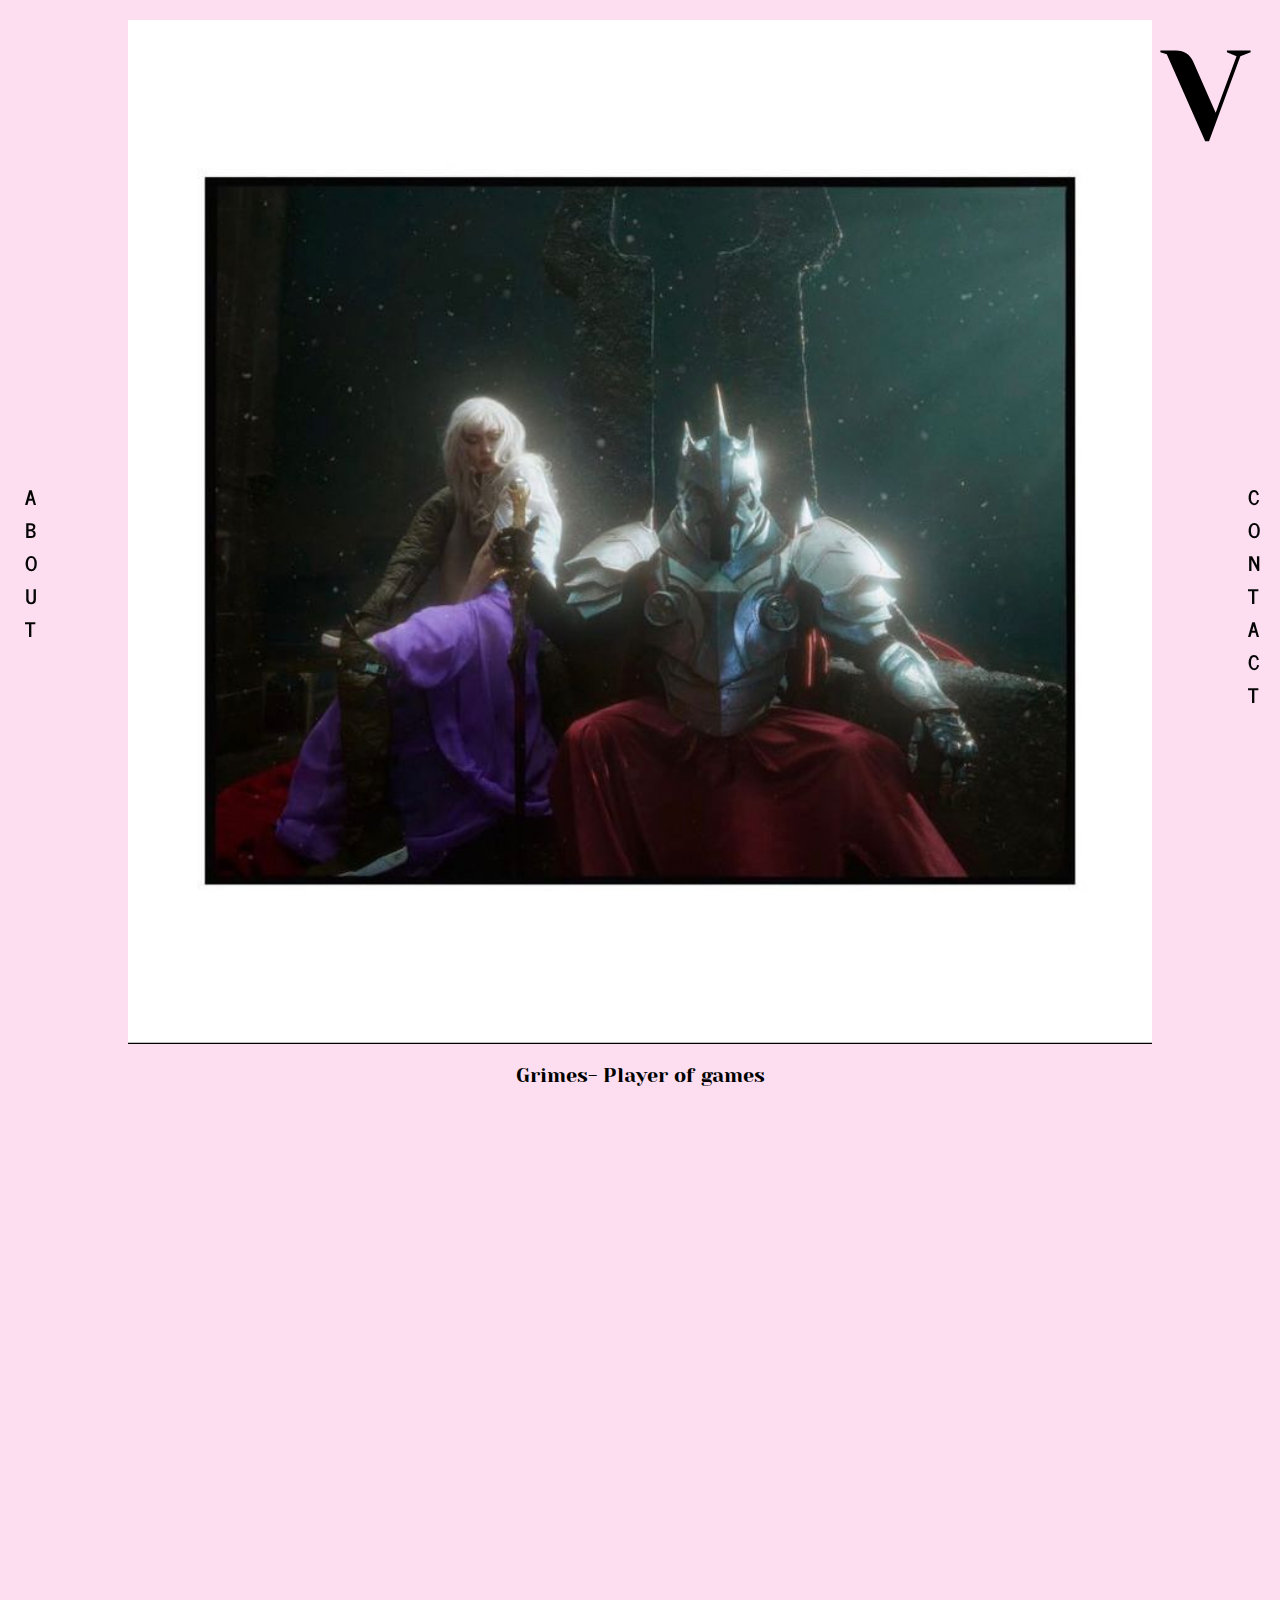
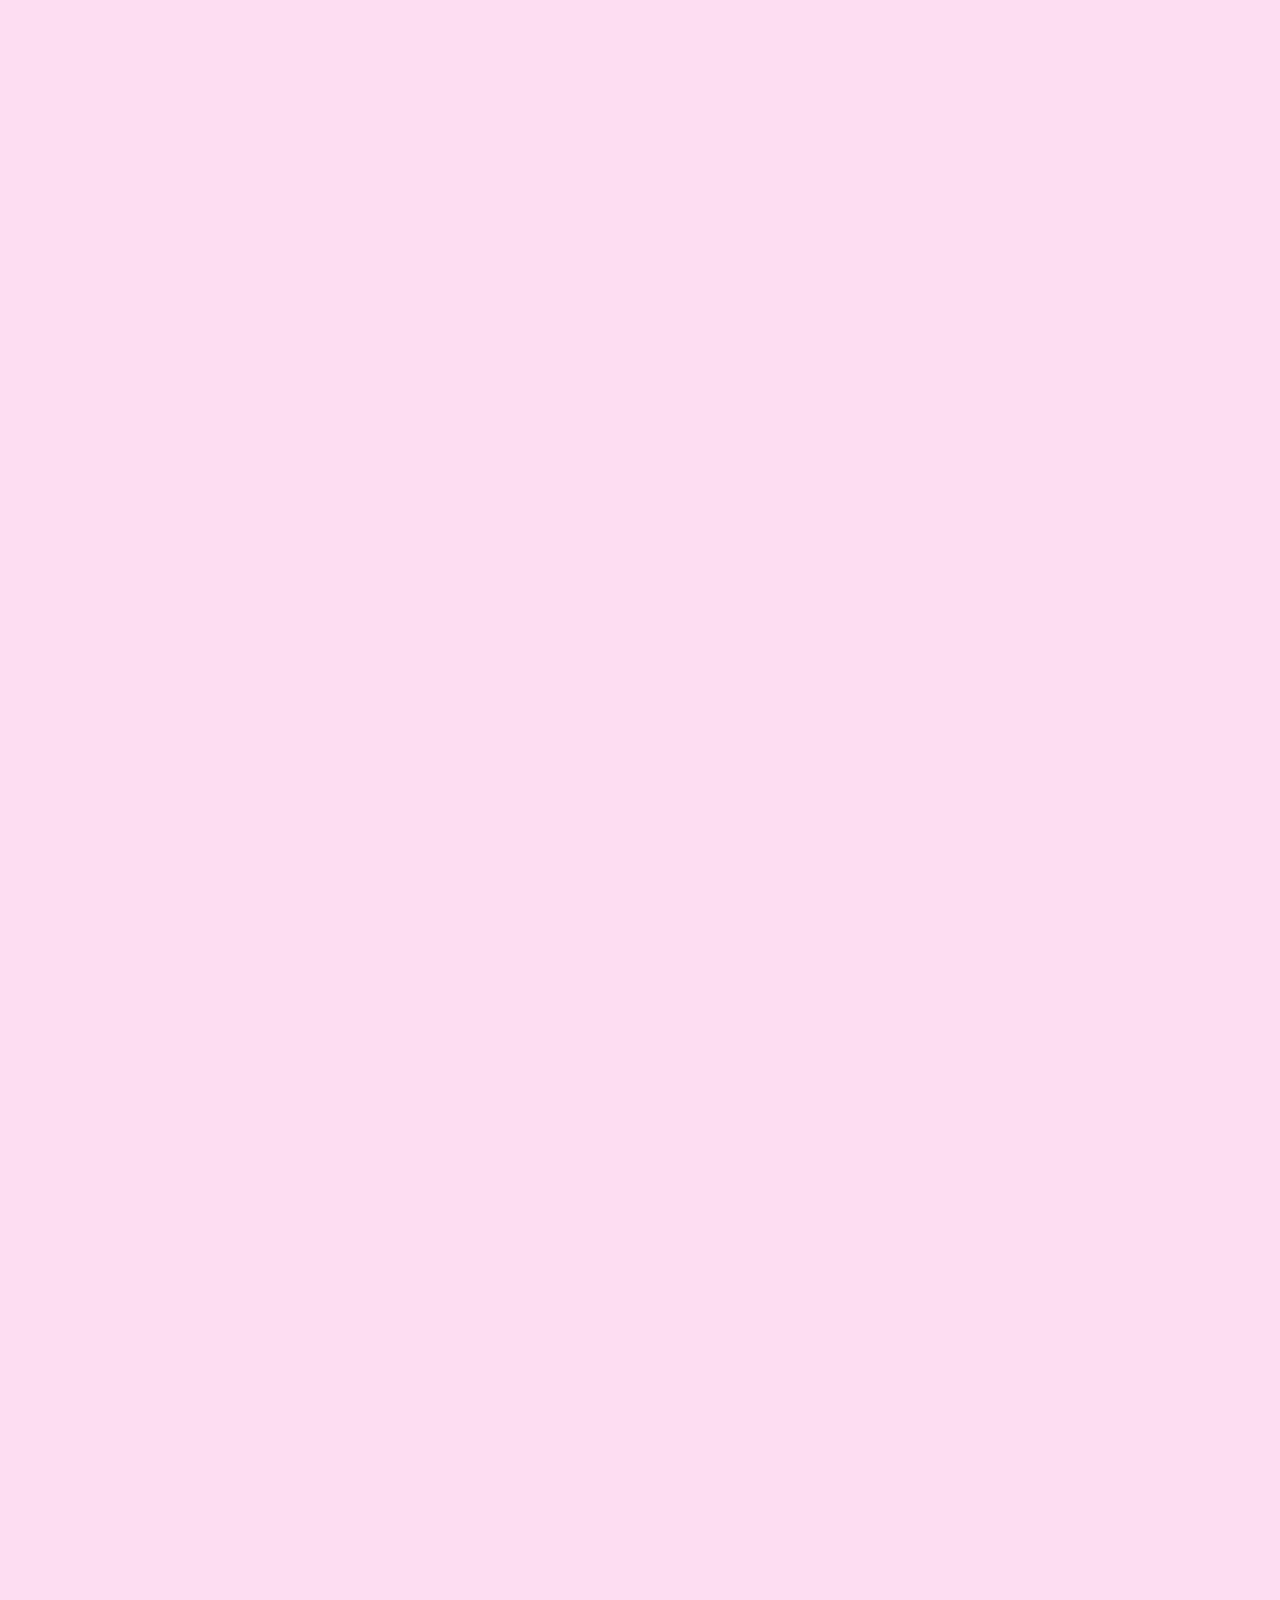
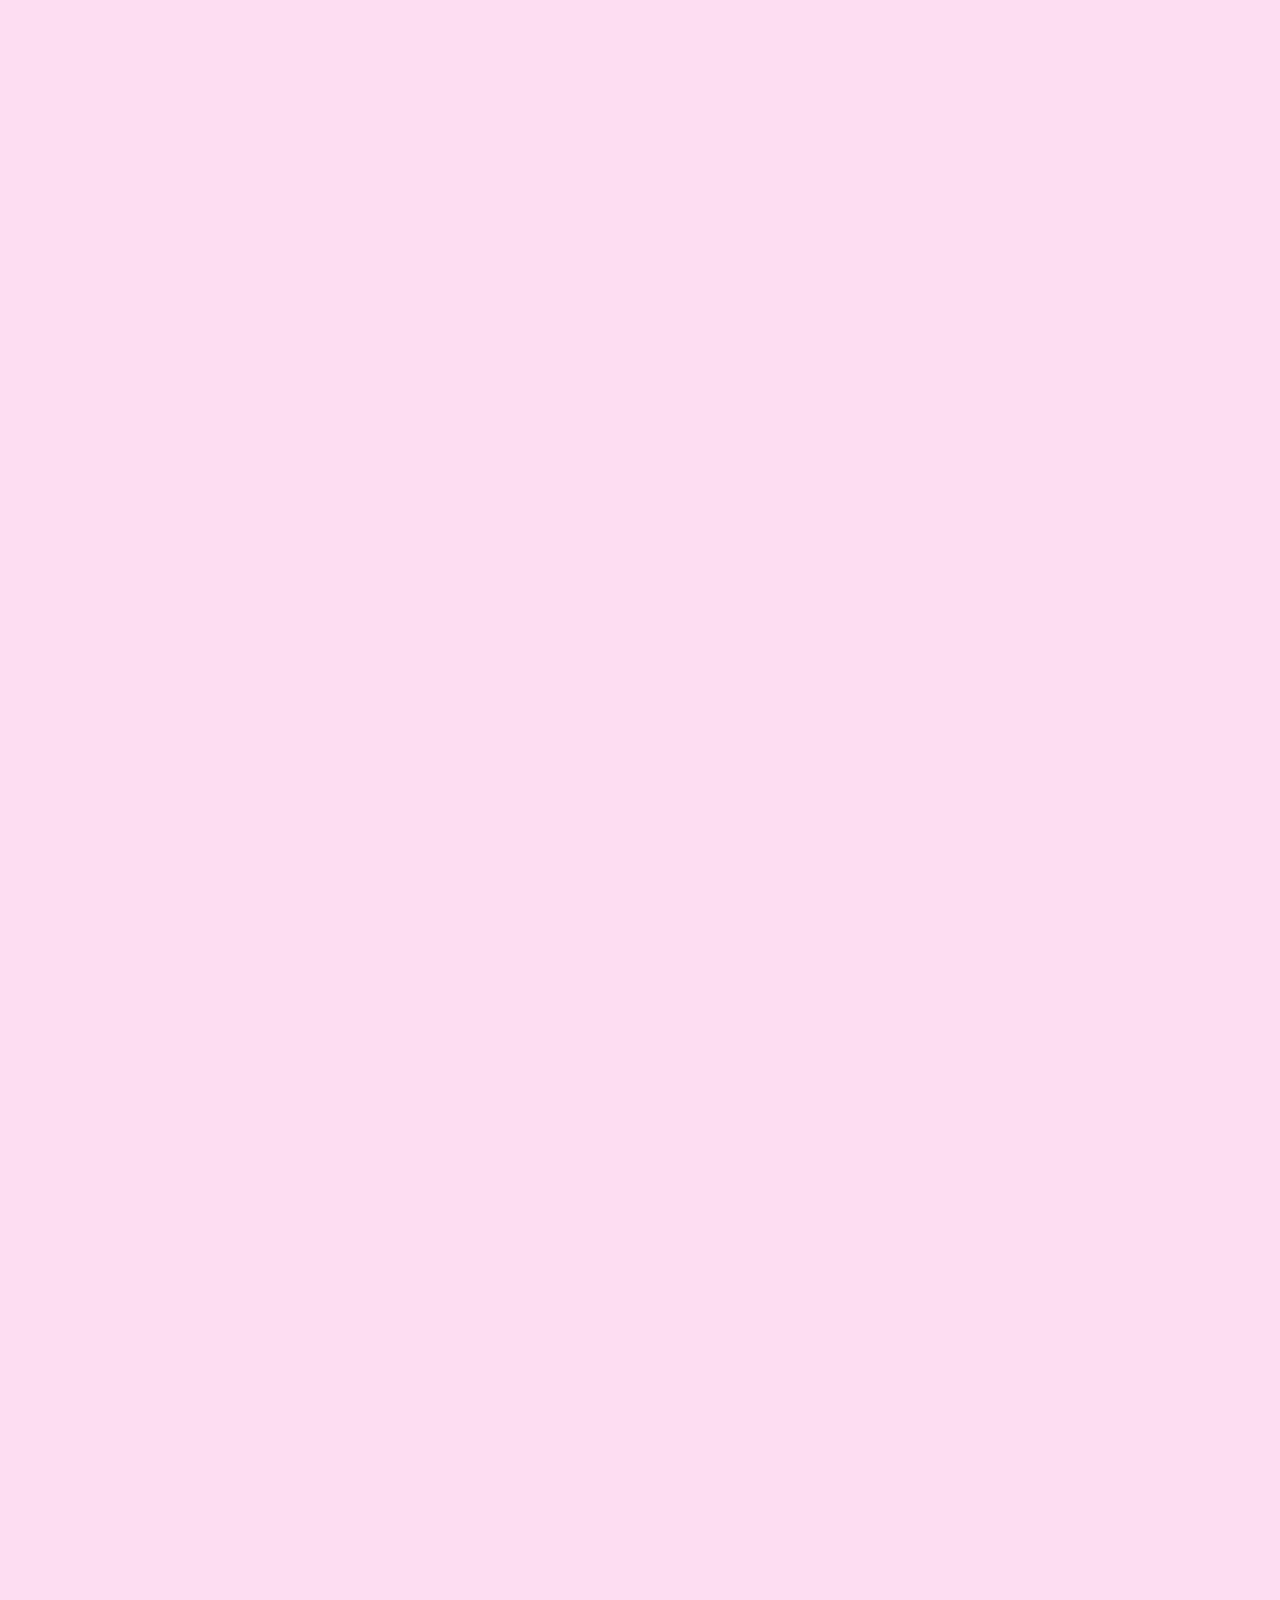
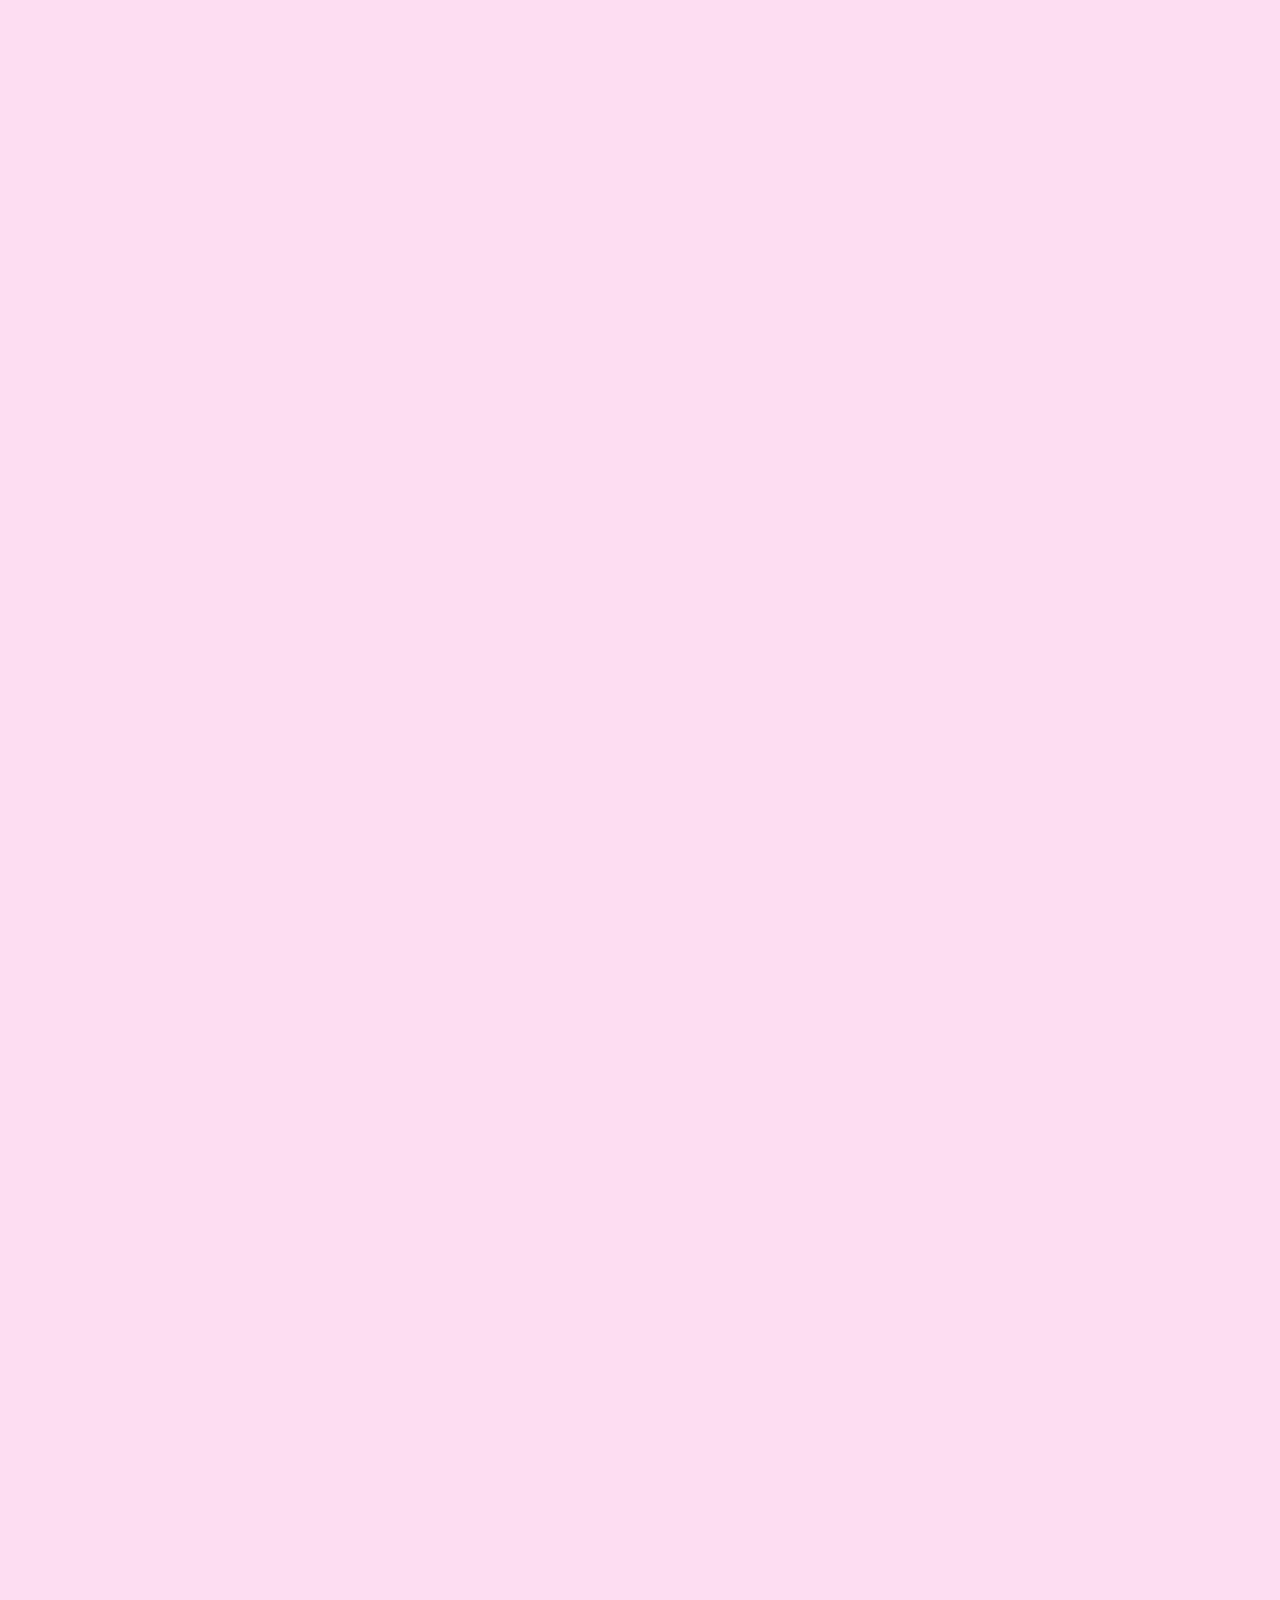
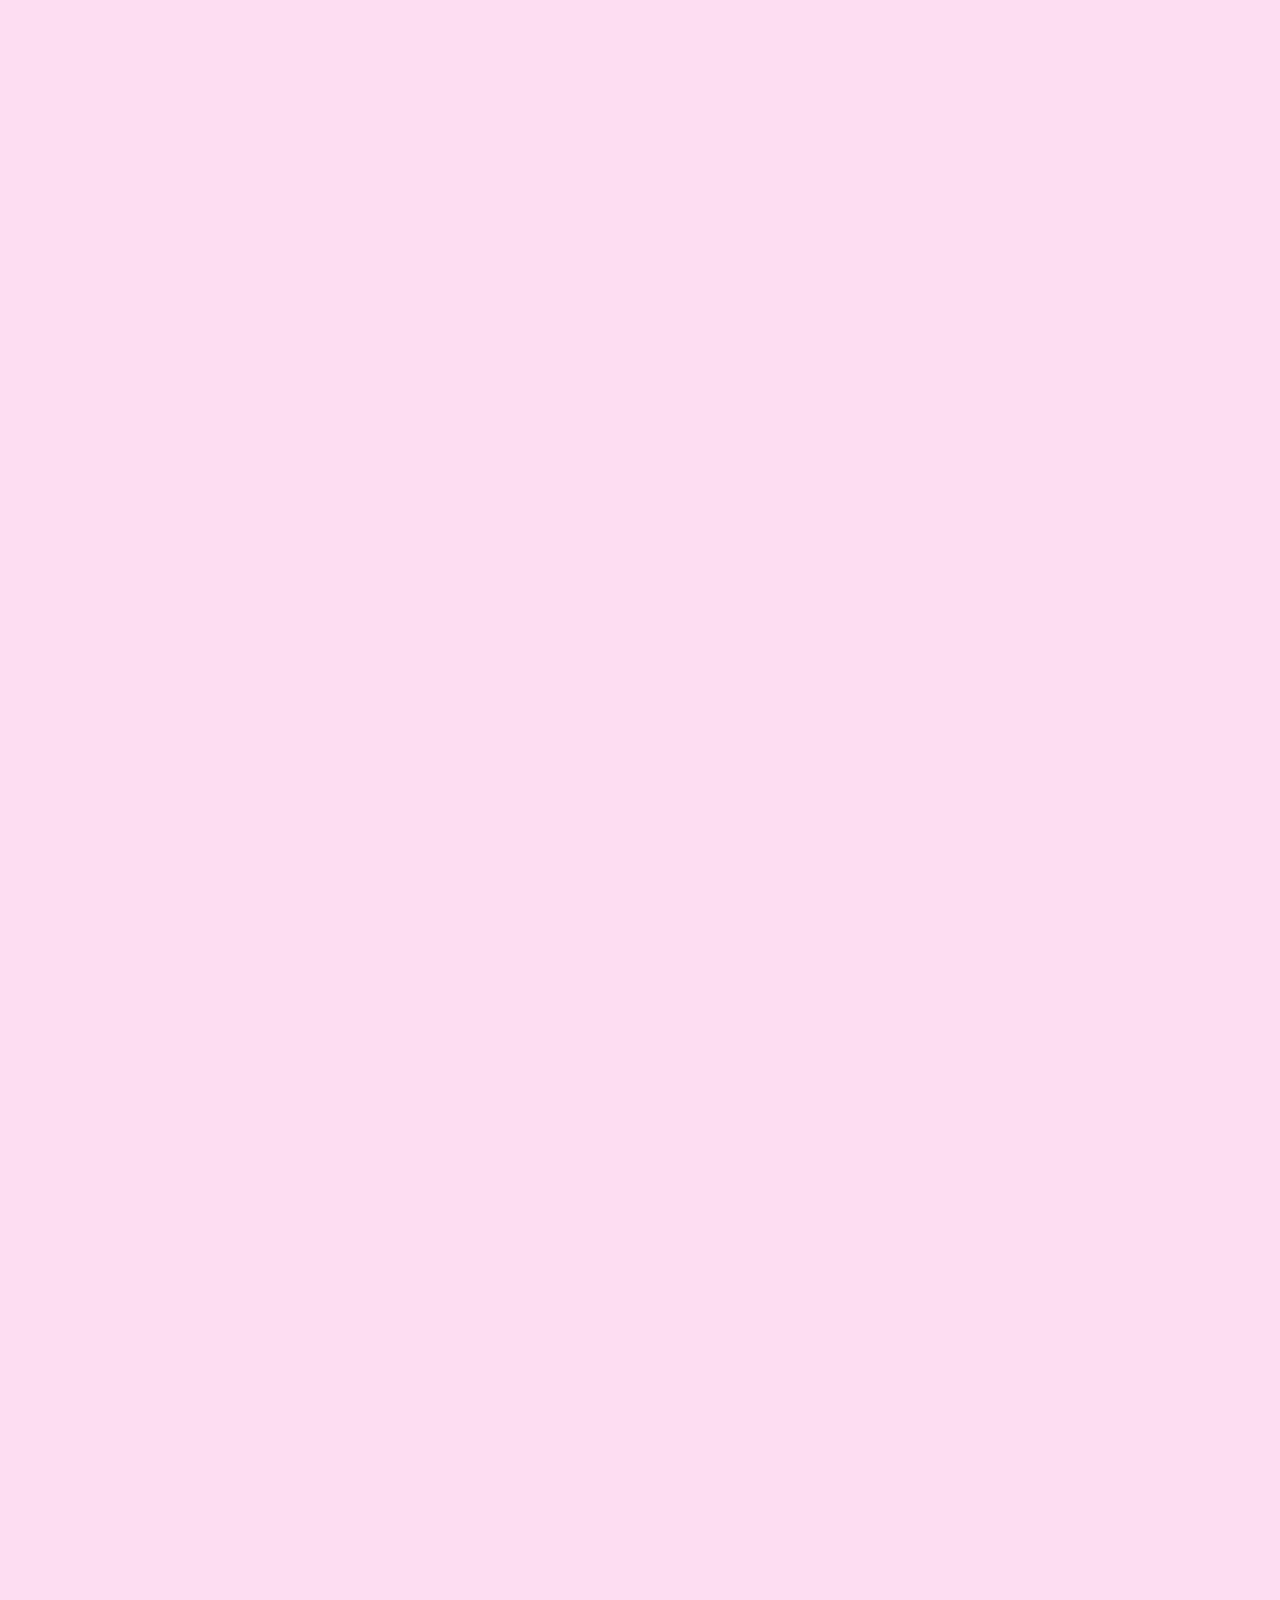
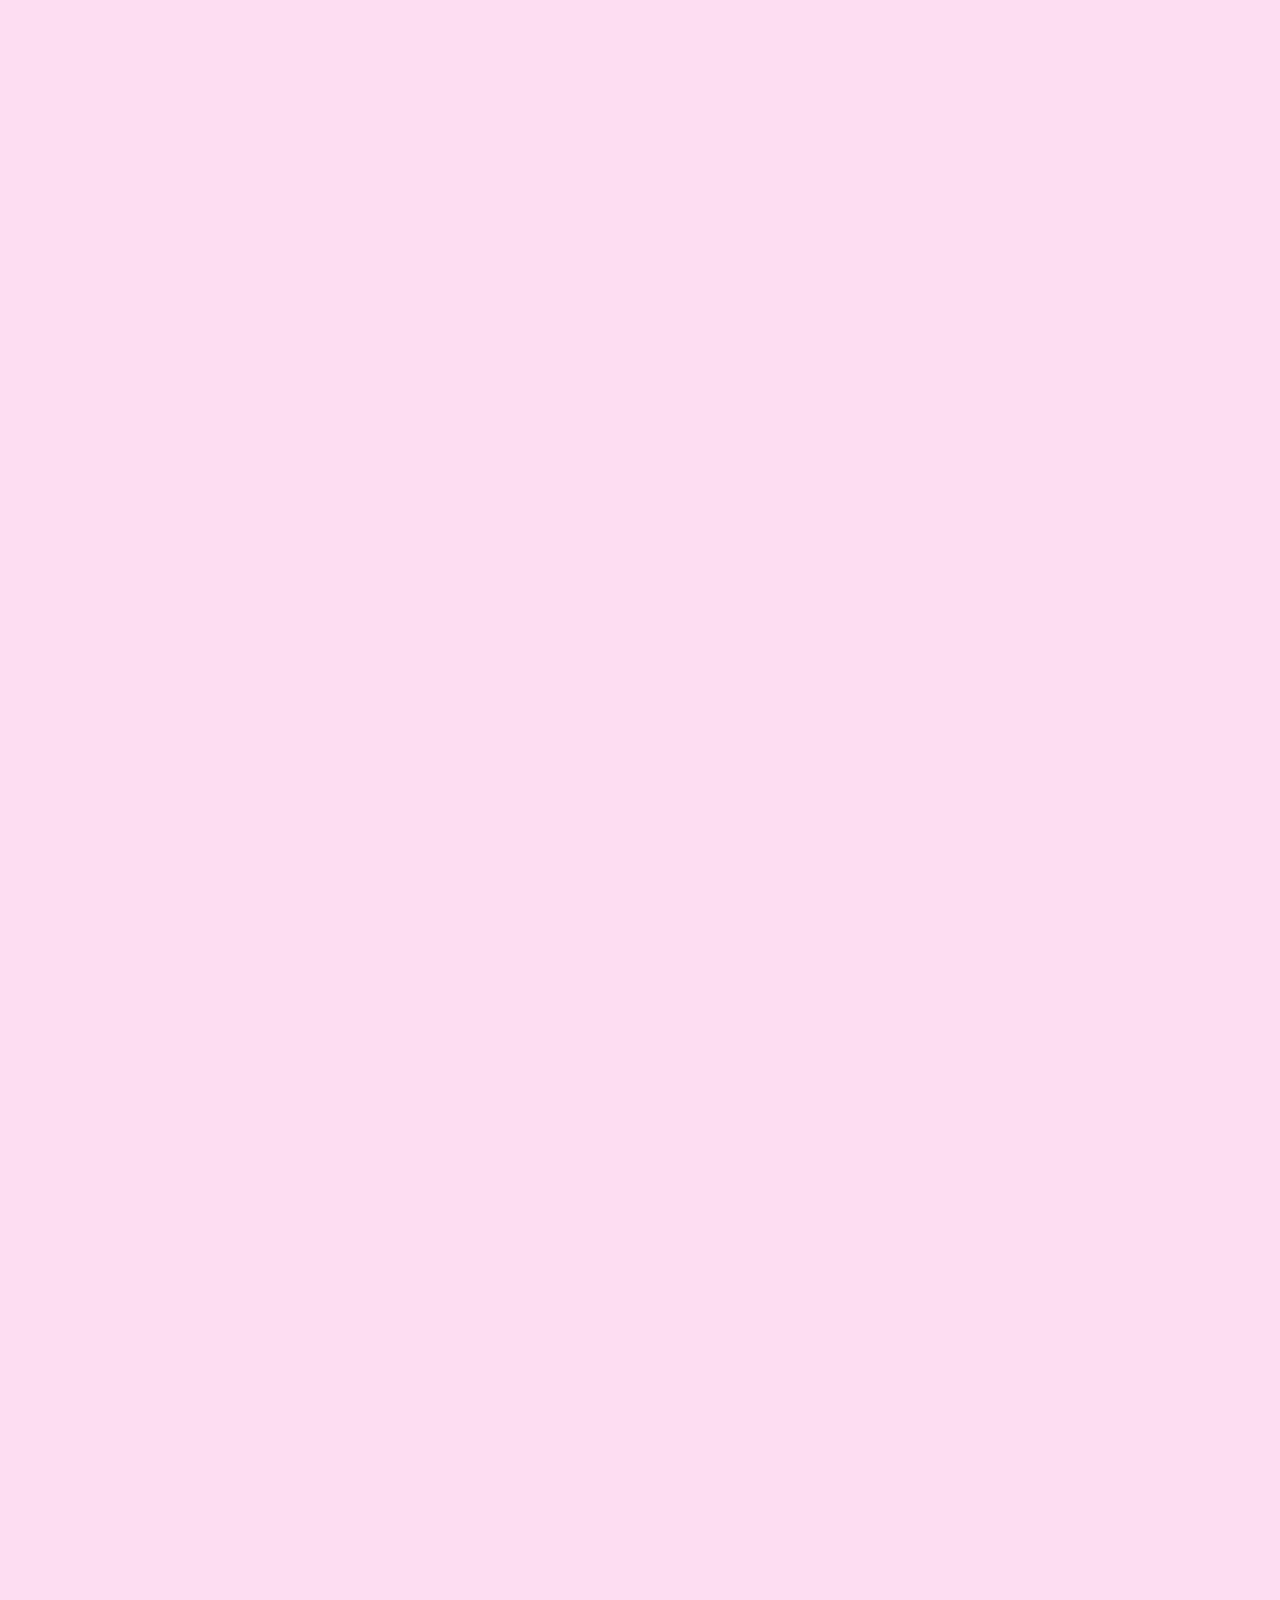
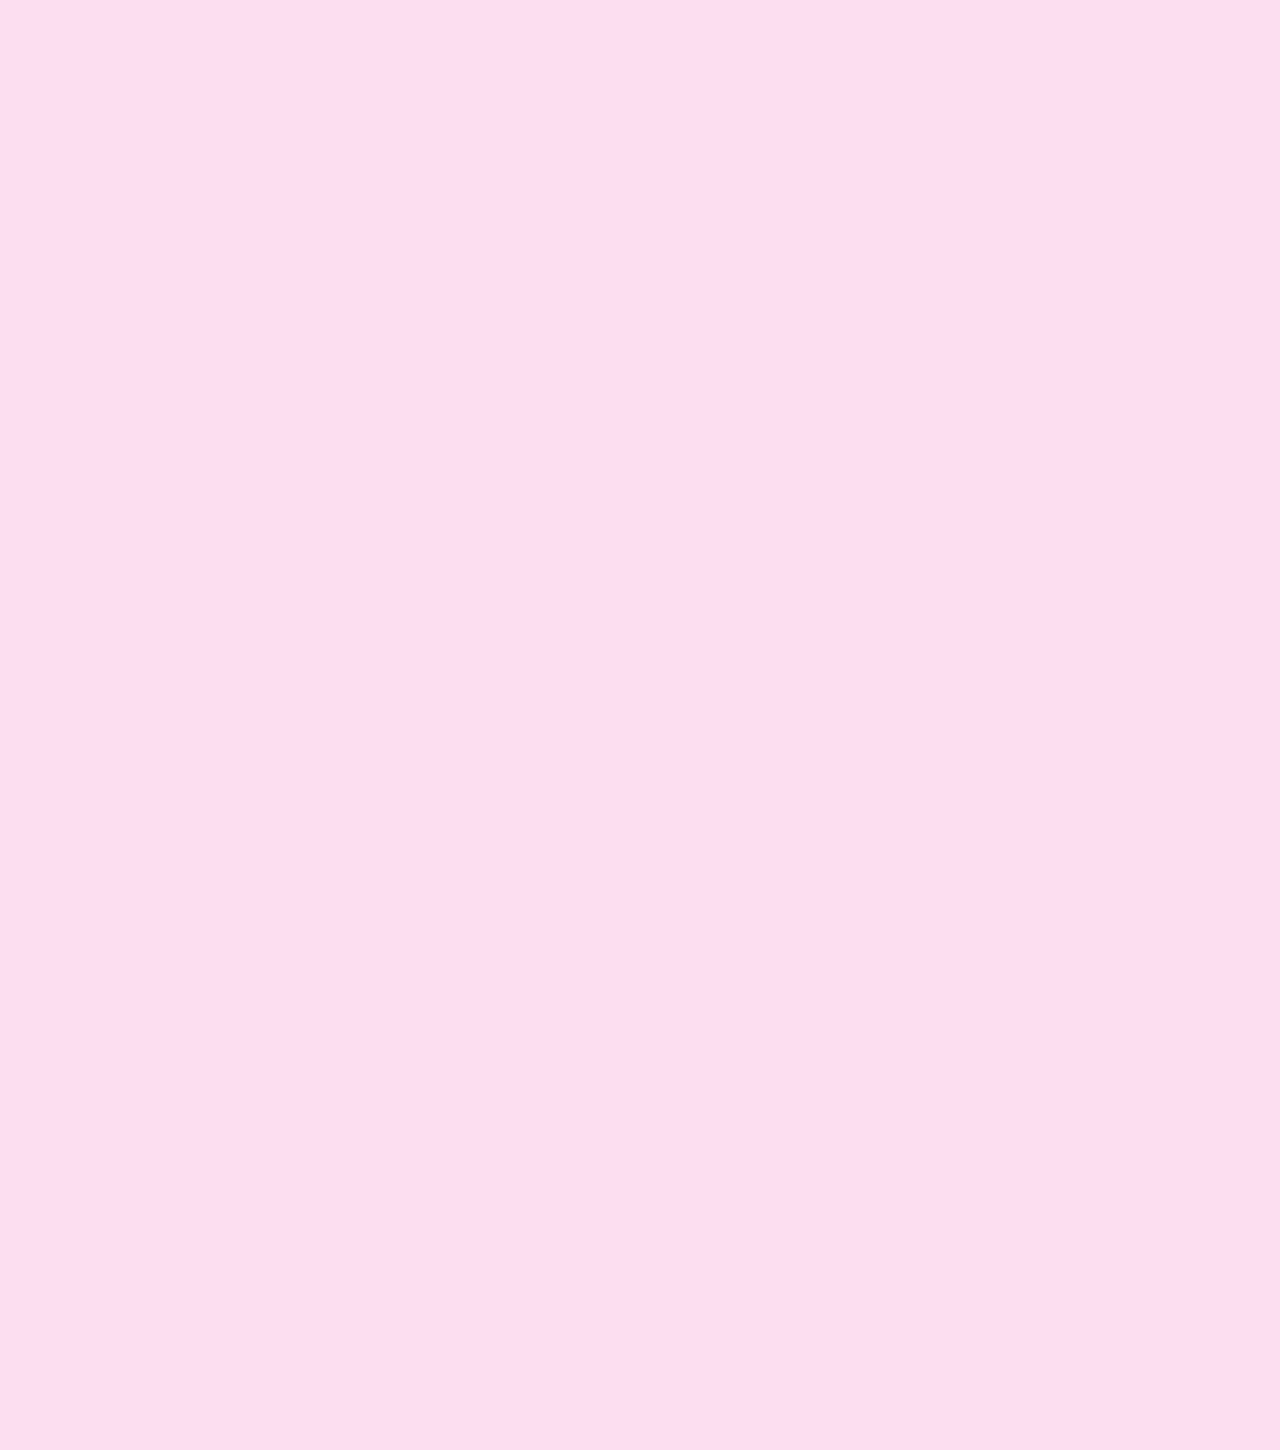
<file: VOID/src/index.html>
<!DOCTYPE html>
<html lang="en">
<head>
    <meta charset="UTF-8">
    <meta http-equiv="X-UA-Compatible" content="IE=edge">
    <meta name="viewport" content="width=device-width, initial-scale=1.0">
    <link href="https://cdn.jsdelivr.net/npm/bootstrap@5.0.2/dist/css/bootstrap.min.css" rel="stylesheet" integrity="sha384-EVSTQN3/azprG1Anm3QDgpJLIm9Nao0Yz1ztcQTwFspd3yD65VohhpuuCOmLASjC" crossorigin="anonymous">
    <link rel="stylesheet" href="style.css">
    <link rel="stylesheet" href="reset.css">
    <link rel="stylesheet" href="aos.css">
    <link rel="stylesheet" href="viewport.css">

    <title>Void_4</title>
</head>
<body>
    <header>
       <a class="redirect"  href = index.html><img href= index.html src="../src/assets/logo.svg"> </a>
    </header>
        <nav id="info" data-aos="fade-zoom-in" data-aos-duration="700" data-aos-easing="ease-in" data-aos-delay="300">
            <ul>
                <li>
         <a href="about.html">
            A <br>B <br>O<br>U<br>T</a>
         </li>
        </ul>
        </nav>
        <nav id="contact" data-aos="fade-zoom-in" data-aos-duration="500" data-aos-easing="ease-in" data-aos-delay="300">
            <ul>
               <li>
        <a href="contact.html">
            C<br>O<br>N<br>T<br>A<br>C<br>T
        </a>
        </li>
    </ul>
    </nav>
    <main>
<div class="row">
     <div class="col-12  mx-auto section" data-aos="fade-zoom-in" data-aos-duration="1000" data-aos-delay="700">
     <img src="../src/assets/player-of-games.jpeg" alt="grimes with knight">
     <p class="credits">Grimes- Player of games</p>
     </div>

   <div class="col-12 section blue" data-aos="fade-zoom-in" data-aos-duration="700" data-aos-delay="500">
     <img src="../src/assets/tia tia.jpeg" alt="a girl with a group of boys posing">
     <p class="credits">Tia Tia- Boys go marching</p>
     </div>

     <div class="center col-md-6 col-12 section red" data-aos="fade-zoom-in" data-aos-duration="700" data-aos-delay="500">
    <img class="zorro1" src="../src/assets/zorro.jpeg" alt="girl with a gun in front of two guys sitting">
     </div>
   <div class="center col-md-6 col-12 section red" data-aos="fade-zoom-in" data-aos-duration="700" data-aos-delay="500">
      <img class="zorro2" src="../src/assets/zorro2.jpeg" alt="person posing in front of pasture">
      <p class="credits">A. chal- Zorro</p>
    </div>

 <div class="center col-12 section blue" data-aos="fade-up" data-aos-duration="700" data-aos-delay="500">
   <section class="section">
    <h1>Commercial Work</h1>
</section>
</div>
<div class="center col-12 section red" data-aos="fade-zoom-in" data-aos-duration="700" data-aos-delay="500">
     <img src="../src/assets/pinterest.jpeg" alt="girl standing under red light">
     <p class="credits">Pinterest- Yann Demange</p>

 </div>

 <div class="col-12 section" data-aos="fade-zoom-in" data-aos-duration="700" data-aos-delay="500">
     <img src="../src/assets/zillow.png" alt="two people posing">
     <p class="credits">Zillow- Daniel Wolfe</p>

 </div>
 
 <div class=" center col-12 section blue" data-aos="fade-zoom-in" data-aos-duration="700" data-aos-delay="500">
     <img src="../src/assets/tiger.png" alt="person playing the flute">
     <p class="credits">Tiger- Jovan Todorovic</p>
     </div>

 <div class="center col-12 section red" data-aos="fade-zoom-in" data-aos-duration="700" data-aos-delay="300">
    <img src="../src/assets/logitech.png" alt="laptop laying on the floor with earphones on the back">
    <p class="credits">LogiTech- Wafla</p>
</div>

<div class="col-12 my-5 section" data-aos="fade-zoom-in" data-aos-duration="700" data-aos-delay="300">
    
    <img src="../src/assets/furrxs.jpeg" alt="editorial magazine photo">
    <p class="credits">Furrxs- (for) Pony Magazine</p>
</div>
</div>
 </main>

<script src="https://cdn.jsdelivr.net/npm/bootstrap@5.0.2/dist/js/bootstrap.bundle.min.js" integrity="sha384-MrcW6ZMFYlzcLA8Nl+NtUVF0sA7MsXsP1UyJoMp4YLEuNSfAP+JcXn/tWtIaxVXM" crossorigin="anonymous"></script>
<script src="aos.js"></script>
<script type="text/javascript">
    AOS.init();
</script>
<script src="script.js"></script>
</body>
</html>
</file>
<file: VOID/src/style.css>
@import url('https://fonts.googleapis.com/css2?family=News+Cycle&family=Yeseva+One&display=swap');

body {

    background-color: rgba(252, 222, 240);
}

header {
    width: 100px;
    height: 100px;
    border-radius: 50%;
    z-index: 1;
    margin-top: 30px;
    margin-right: 10px;
    position: fixed;
    right: 10px;
    top: 20px;
    
}

header.img {
    width: 100%;
}

header:hover {
    width: 100px;
    height: 100px;
    border-radius: 50%;
    background: radial-gradient( rgba(255, 255, 255, 0.829) 30%, transparent 70%);
    animation: scale 2s ease;
    border-style: hidden;
    
   
}

@keyframes scale {
    0% {
      transform: scale(1);
    }
    50% {
      transform: scale(1.1);
    }
    100% {
      transform: scale(1);
    }
  }

main {
    overflow-x: hidden;
    min-height: 100vh;
    display: flex;
    align-items: flex;
    flex-direction: column;
}

h1 {
    font-size: 54px;
    justify-content: center;
    transform: translateY(250px);
}

.section{
    font-family: 'Yeseva One';
  min-height: 100vh;
  text-align: center;
  position: relative;
  margin: auto;
  padding: 0px;
  
}

.center {
    padding-top: 250px;

}

.blue {
    background-color: rgba(194, 212, 239, 1);
    color: antiquewhite;
}

.red {
    background-color: rgba(177, 31, 31, 0.945);
    color: antiquewhite;
    outline-color:rgba(0, 0, 0, 0.2);
}



.section img {
    width: 80%;
    margin: auto;
    margin-top: 20px;
}

p.credits {
text-align: center;
position: relative;
font-family: 'Yeseva One';
font-style: normal;
font-weight: 400;
font-size: 20px;
margin-bottom: 1em;
margin-top: 1em;


}

nav {
z-index: 1;
position: fixed;
width: 52px;
height: 299px;
font-family: 'News Cycle';
font-style: bold;
font-weight:600;
font-size: 20px;
line-height: 33px;
text-align: center;

color: #000000;

}

link1{
    color: red;
}
link2{
    color: yellow;
}

nav li {
    list-style: none;
    padding-top: 30px;
    padding-right: 10px;
    
}

nav a {
    color: rgba(5, 5, 5);
    text-decoration: none;
}

#info {
    left: -15px;
    top: 50vh;

}
#contact {
    right: 20px;
    top: 50vh;
  }


#contact a:hover {
  color: rgb(145, 186, 248);
    transition-duration: 0.5s;
    transition-timing-function: ease-in;
  }

#info a:hover {
   color: rgba(198, 63, 63, .80);
    transition-duration: 0.5s;
    transition-timing-function: ease-in;
}
</file>
<file: VOID/src/viewport.css>
/*Transition right to left*/

.page-transition {
    top: 0;
    left: 0;
    width: 100%;
    height: 100%;
    transform: translateX(100%);
    animation: slideFromRight 0.7s forwards;
  }
  
  @keyframes slideFromRight {
    0% {
      transform: translateX(100%);
    }
    100% {
      transform: translateX(0%);
    }
  }

  .out {
    position: fixed;
    top: 0;
    left: 0;
    width: 100%;
    height: 100%;
    transform: translateX(-100%);
    animation: slideFromLeft 0.5s forwards;
  }
  
  /*Transition from left to left*/
  .page-transition-left {
    position: fixed;
    top: 0;
    left: 0;
    width: 100%;
    height: 100%;
    transform: translateX(-100%);
    animation: slideFromLeft 0.5s forwards;
  }
  
  @keyframes slideFromLeft {
    0% {
      transform: translateX(-100%);
    }
    100% {
      transform: translateX(0%);
    }
  }


  /*Marquee animation*/

  .marquee-content {
    position: absolute;
    white-space: nowrap;
    animation: marquee 10s linear infinite; /* Set the duration and timing function of the marquee */
  }
  
  @keyframes marquee {
    from {
      transform: translateX(100%); /* Start the marquee off-screen to the right */
    }
    to {
      transform: translateX(-100%); /* Move the marquee completely off-screen to the left */
    }
  }
</file>
